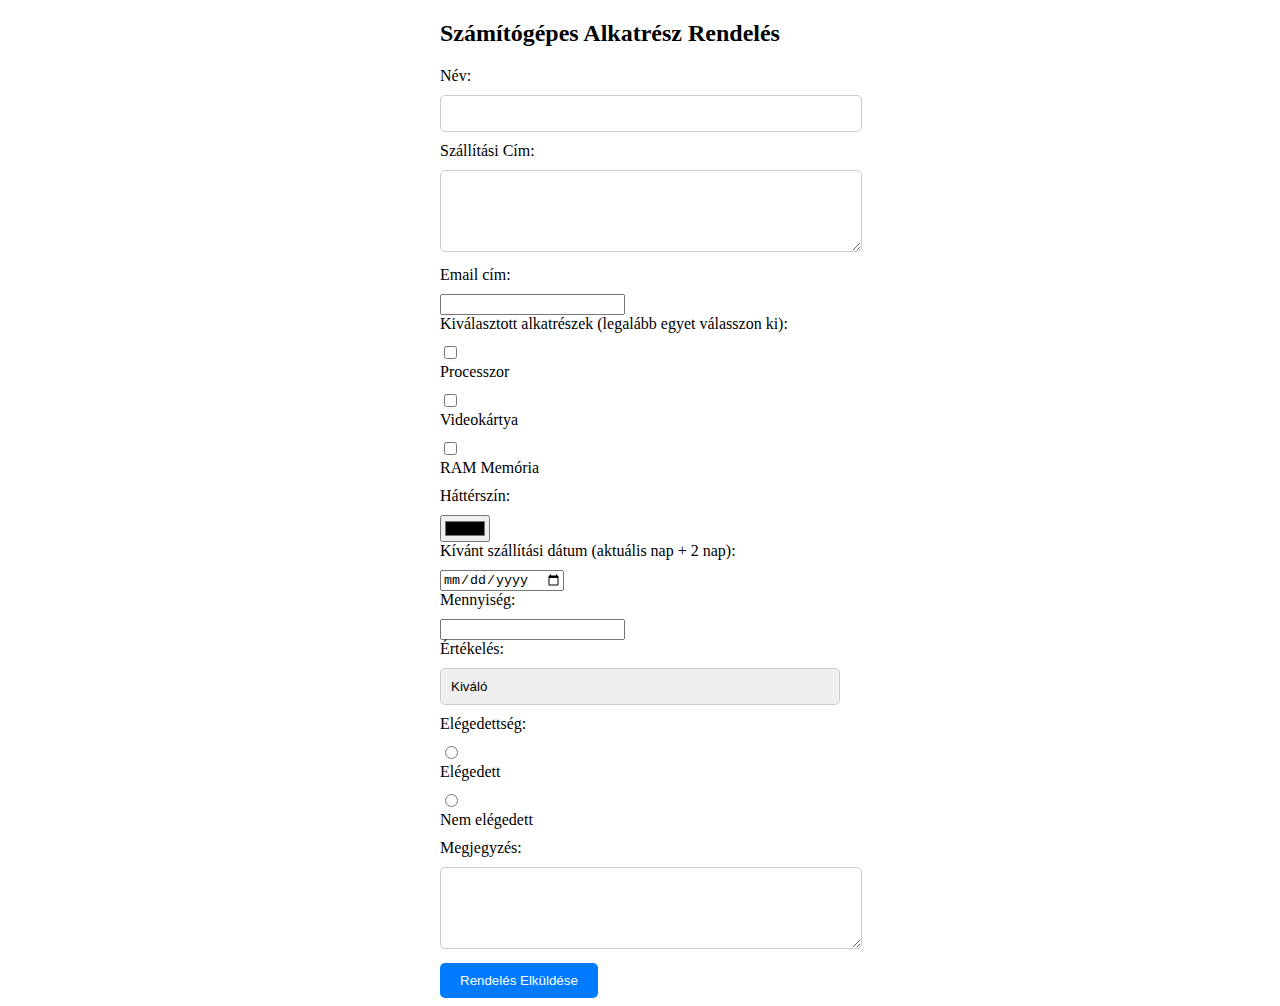
<file: form.html>
<!DOCTYPE html>
<html lang="hu">
<head>
    <meta charset="UTF-8">
    <meta name="viewport" content="width=device-width, initial-scale=1.0">
    <title>Számítógépes Alkatrész Rendelés</title>
    <style>
        form {
            max-width: 400px;
            margin: 0 auto;
        }
        label {
            display: block;
            margin-bottom: 10px;
        }
        input[type="text"],
        textarea,
        select {
            width: 100%;
            padding: 10px;
            margin-bottom: 10px;
            border: 1px solid #ccc;
            border-radius: 5px;
        }
        input[type="checkbox"],
        input[type="radio"] {
            margin-right: 5px;
        }
        select {
            appearance: none;
        }
        button {
            background-color: #007BFF;
            color: white;
            padding: 10px 20px;
            border: none;
            border-radius: 5px;
            cursor: pointer;
        }
        button:hover {
            background-color: #0056b3;
        }
        .error {
            border: 1px solid red;
        }
    </style>
</head>
<body>
    <form id="orderForm">
        <h2>Számítógépes Alkatrész Rendelés</h2>
        <label for="name">Név:</label>
        <input type="text" id="name" name="name" required>

        <label for="address">Szállítási Cím:</label>
        <textarea id="address" name="address" rows="4" required></textarea>

        <label for="email">Email cím:</label>
        <input type="email" id="email" name="email" required>

        <label>Kiválasztott alkatrészek (legalább egyet válasszon ki):</label>
        <input type="checkbox" id="cpu" name="components" value="CPU">
        <label for="cpu">Processzor</label>
        <input type="checkbox" id="gpu" name="components" value="GPU">
        <label for="gpu">Videokártya</label>
        <input type="checkbox" id="ram" name="components" value="RAM">
        <label for="ram">RAM Memória</label>

        <label for="color">Háttérszín:</label>
        <input type="color" id="color" name="color" onchange="changeBackgroundColor()">

        <label for="date">Kívánt szállítási dátum (aktuális nap + 2 nap):</label>
        <input type="date" id="date" name="date" required>

        <label for="quantity">Mennyiség:</label>
        <input type="number" id="quantity" name="quantity" min="1" required>

        <label for="rating">Értékelés:</label>
        <select id="rating" name="rating">
            <option value="5">Kiváló</option>
            <option value="4">Nagyon jó</option>
            <option value="3">Jó</option>
            <option value="2">Közepes</option>
            <option value="1">Gyenge</option>
        </select>

        <label>Elégedettség:</label>
        <input type="radio" id="satisfied" name="satisfaction" value="Elégedett">
        <label for="satisfied">Elégedett</label>
        <input type="radio" id="notSatisfied" name="satisfaction" value="Nem elégedett">
        <label for="notSatisfied">Nem elégedett</label>

        <label for="comments">Megjegyzés:</label>
        <textarea id="comments" name="comments" rows="4"></textarea>

        <button type="submit">Rendelés Elküldése</button>
    </form>

    <script>
        const form = document.getElementById('orderForm');
        const dateInput = document.getElementById('date');
        
        function changeBackgroundColor() {
            const colorInput = document.getElementById('color');
            document.body.style.backgroundColor = colorInput.value;
        } 
        
        const today = new Date();
        const minDate = new Date(today);
        minDate.setDate(today.getDate() + 2);
        
        const minDateStr = minDate.toISOString().split('T')[0];
        dateInput.min = minDateStr;
    
        form.addEventListener('submit', function(event) {
            event.preventDefault();
    
            const nameInput = document.getElementById('name');
            const emailInput = document.getElementById('email');
            const quantityInput = document.getElementById('quantity');
            const componentsInput = document.querySelectorAll('input[name="components"]');
            const addressInput = document.getElementById('address');
    
            if (!emailInput.value.includes('@')) {
                emailInput.classList.add('error');
                alert('Kérjük, adjon meg érvényes email címet!');
                return;
            } else {
                emailInput.classList.remove('error');
            }
    
            if (quantityInput.value <= 0) {
                quantityInput.classList.add('error');
                alert('A mennyiségnek 0-nál nagyobbnak kell lennie!');
                return;
            } else {
                quantityInput.classList.remove('error');
            }
    
            let atLeastOneComponentSelected = false;
            for (const componentInput of componentsInput) {
                if (componentInput.checked) {
                    atLeastOneComponentSelected = true;
                    break;
                }
            }
            if (!atLeastOneComponentSelected) {
                alert('Legalább egy alkatrészt ki kell választani!');
                return;
            }
    
            if (!/^[a-zA-Z0-9\s]+$/.test(addressInput.value)) { //itt a karakter sorozat helyett a \w-s jelölés is használható lehet, akár ilyen formátumban is: (!/[\w\s]+/.test(addressInput.value))
                addressInput.classList.add('error');
                alert('A szállítási címnek tartalmaznia kell betűt és számot is!');
                return;
            } else {
                addressInput.classList.remove('error');
            }
    
            form.submit();
        });
    </script>
</body>
</html>
</file>
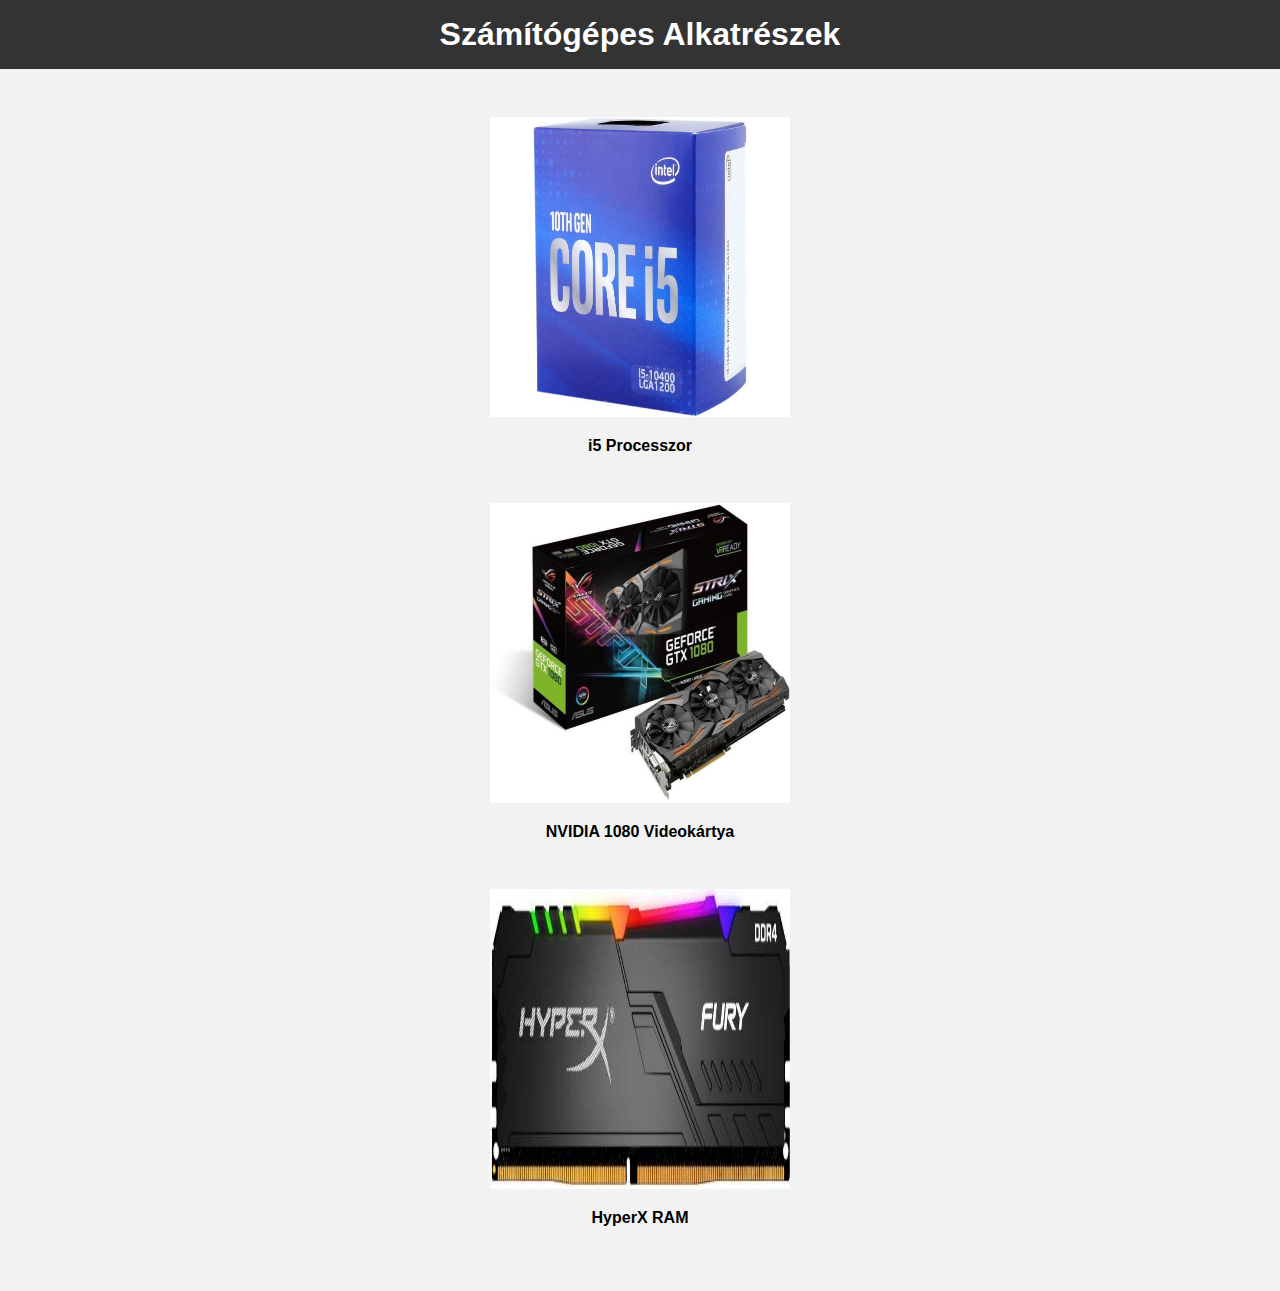
<file: images.html>
<!DOCTYPE html>
<html lang="hu">
<head>
    <meta charset="UTF-8">
    <meta name="viewport" content="width=device-width, initial-scale=1.0">
    <title>Számítógépes Alkatrészek</title>
    <style>
        body {
            font-family: Arial, sans-serif;
            margin: 0;
            padding: 0;
            background-color: #f2f2f2;
        }

        header {
            background-color: #333;
            color: white;
            padding: 1rem;
            text-align: center;
        }

        h1 {
            margin: 0;
        }

        .product-container {
            display: flex;
            flex-direction: column; 
            align-items: center; 
            margin: 2rem 0;
        }

        .product {
            text-align: center;
            margin: 1rem 0; 
        }

        .product img {
            width: 300px;
            height: 300px;
        }

        .product-name {
            font-weight: bold;
        }
    </style>
</head>
<body>
    <header>
        <h1>Számítógépes Alkatrészek</h1>
    </header>

    <div class="product-container">
        <div class="product">
            <img src="images/i5_processzor.jpg"  alt="i5 Processzor">
            <p class="product-name">i5 Processzor</p>
        </div>
        <div class="product">
            <img src="images/nvidia_1080_videokartya.jpg"  alt="NVIDIA 1080 Videokártya">
            <p class="product-name">NVIDIA 1080 Videokártya</p>
        </div>
        <div class="product">
            <img src="images/hyperx_ram.jpg"  alt="HyperX RAM">
            <p class="product-name">HyperX RAM</p>
        </div>
    </div>
</body>
</html>
</file>
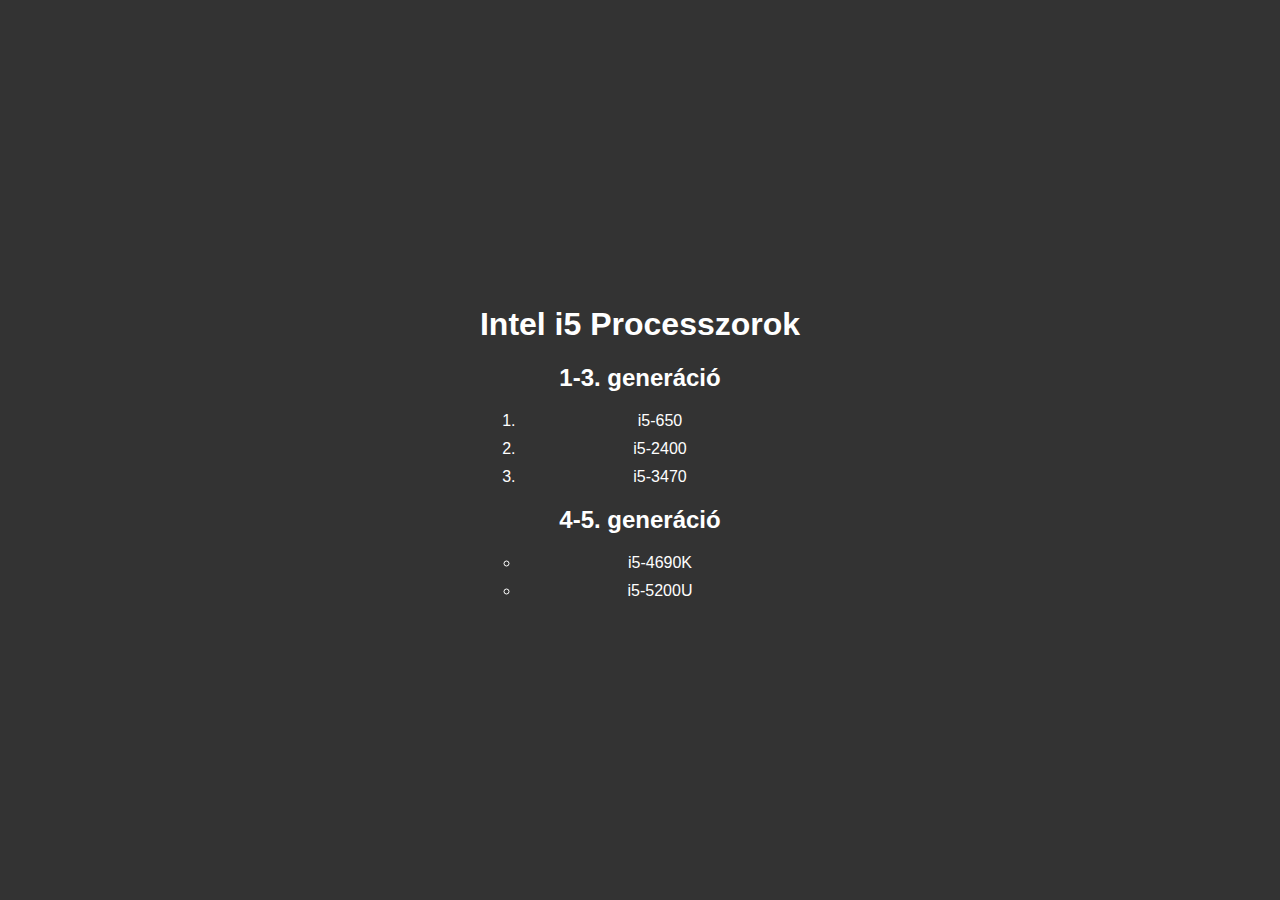
<file: processors.html>
<!DOCTYPE html>
<html lang="hu">
<head>
    <meta charset="UTF-8">
    <meta name="viewport" content="width=device-width, initial-scale=1.0">
    <title>Intel i5 Processzorok</title>
    <style>
        @keyframes fadeIn {
            0% { opacity: 0; }
            100% { opacity: 1; }
        }

        body {
            background-color: #333; 
            color: white; 
            font-family: Arial, sans-serif;
            margin: 0;
            padding: 0;
            display: flex;
            flex-direction: column;
            align-items: center;
            justify-content: center;
            height: 100vh;
            text-align: center;
        }

        .animation-container {
            animation: fadeIn 1s ease-in-out;
        }

        .intel-list {
            list-style: decimal;
        }

        .intel-list li {
            margin-bottom: 10px;
        }

        .intel-list-4-5 {
            list-style: circle;
        }

        .intel-list-4-5 li {
            margin-bottom: 10px;
        }
    </style>
</head>
<body>
    <div class="animation-container">
        <h1>Intel i5 Processzorok</h1>
        <h2>1-3. generáció</h2>
        <ul class="intel-list">
            <li>i5-650</li>
            <li>i5-2400</li>
            <li>i5-3470</li>
        </ul>
        <h2>4-5. generáció</h2>
        <ul class="intel-list-4-5">
            <li>i5-4690K</li>
            <li>i5-5200U</li>
        </ul>
    </div>
</body>
</html>
</file>
